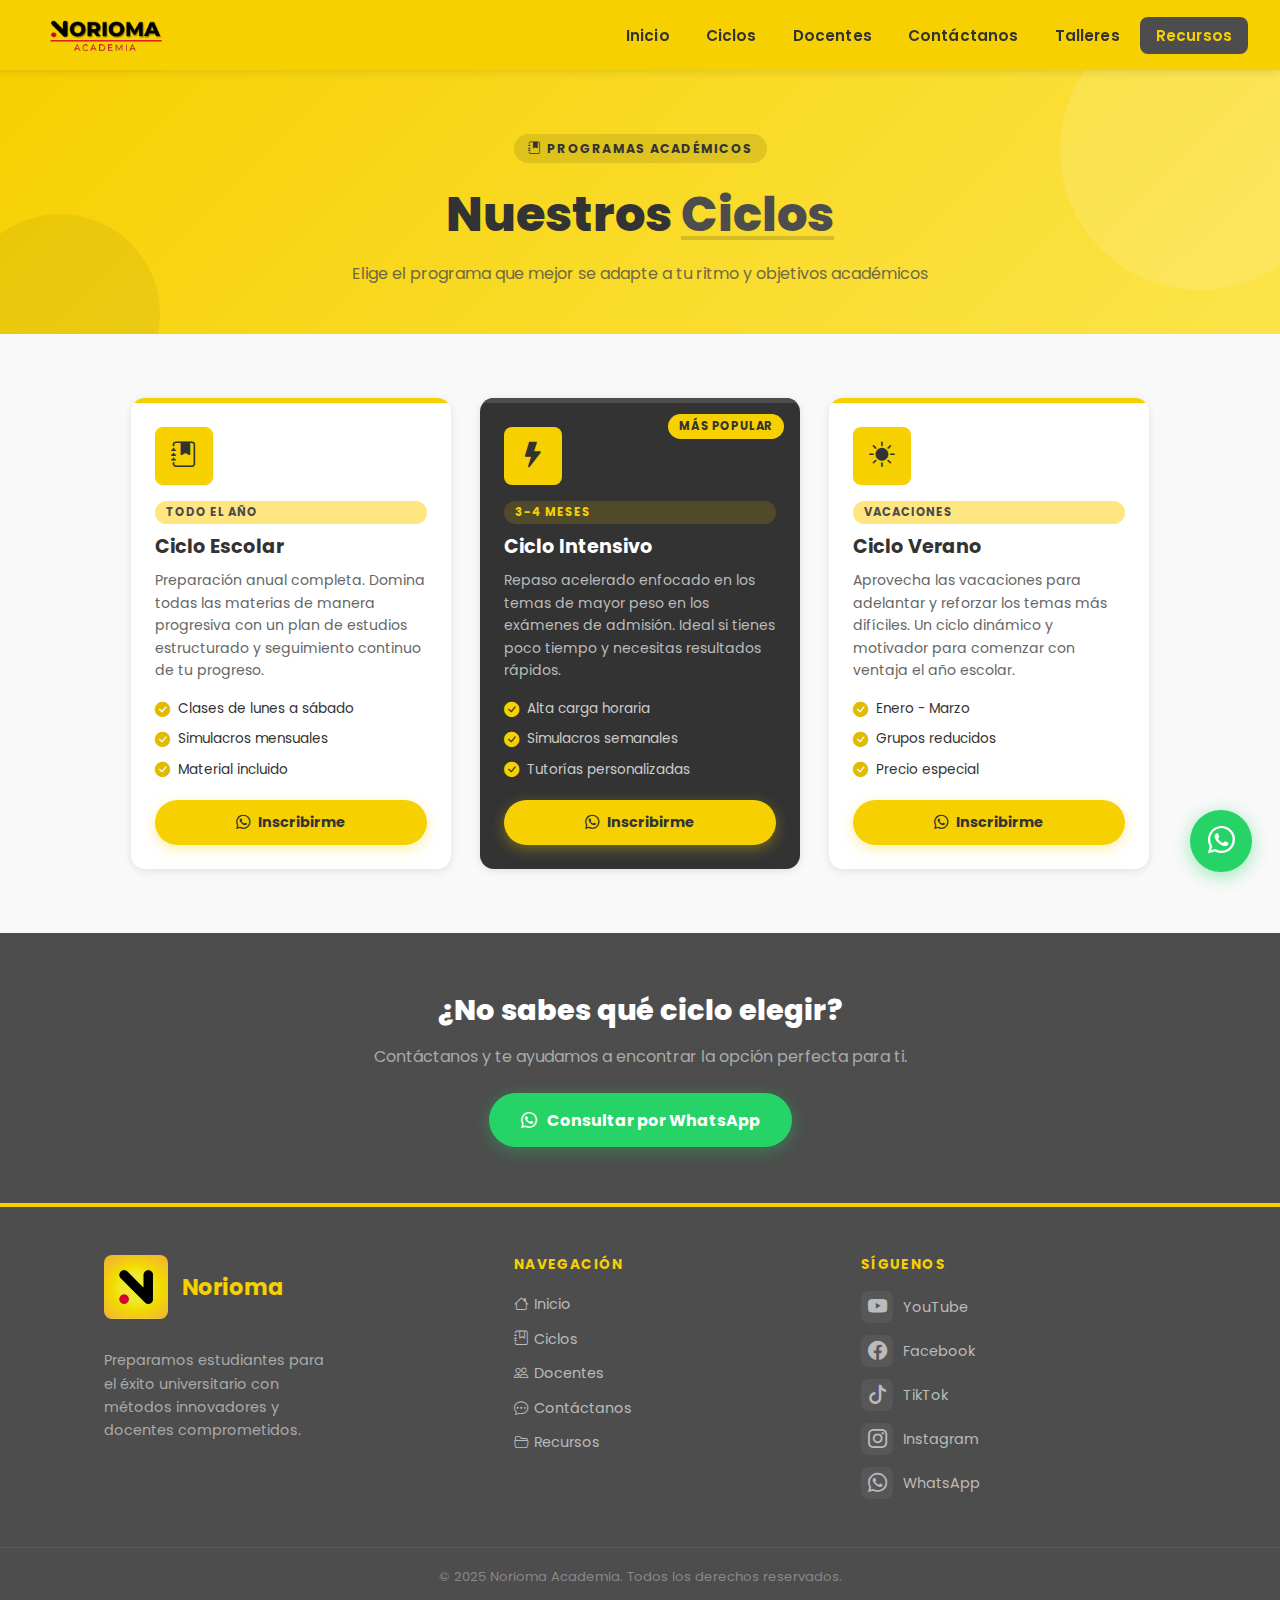
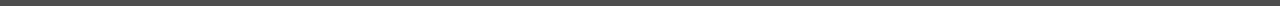
<file: pages/ciclos.html>
<!DOCTYPE html>
<html lang="es">

<head>
  <meta charset="UTF-8" />
  <meta name="viewport" content="width=device-width, initial-scale=1.0" />
  <meta name="description"
    content="Ciclos de preparación preuniversitaria en Academia Norioma. Ciclo Escolar, Intensivo y Verano con docentes expertos." />
  <title>Norioma | Ciclos de Preparación</title>
  <link rel="icon" href="../src/assets/icons/Norioma Logo.png" type="image/png" />
  <link rel="stylesheet" href="../css/templates/nav_footer.css" />
  <link rel="stylesheet" href="../css/pages/ciclos.css" />
  <link href="https://cdn.jsdelivr.net/npm/bootstrap-icons@1.11.3/font/bootstrap-icons.css" rel="stylesheet" />
</head>

<body>
  <div class="main-content">
    <!-- NAV -->
    <div class="contenedor-nav"></div>

    <!-- Banner de página -->
    <section class="page-banner">
      <div class="page-banner-content">
        <span class="banner-tag"><i class="bi bi-journal-bookmark-fill"></i> Programas académicos</span>
        <h1>Nuestros <span>Ciclos</span></h1>
        <p>Elige el programa que mejor se adapte a tu ritmo y objetivos académicos</p>
      </div>
    </section>

    <!-- CONTENIDO — Cards de ciclos -->
    <section id="cards-section">
      <div class="card-container">

        <!-- Card: Ciclo Escolar -->
        <div class="card" data-animate>
          <div class="card-accent"></div>
          <div class="card-icon-wrap">
            <i class="bi bi-journal-bookmark-fill"></i>
          </div>
          <div class="card-content">
            <span class="card-tag">Todo el año</span>
            <h3 class="card-title">Ciclo Escolar</h3>
            <p class="card-text">
              Preparación anual completa. Domina todas las materias de manera progresiva
              con un plan de estudios estructurado y seguimiento continuo de tu progreso.
            </p>
            <ul class="card-features">
              <li><i class="bi bi-check-circle-fill"></i> Clases de lunes a sábado</li>
              <li><i class="bi bi-check-circle-fill"></i> Simulacros mensuales</li>
              <li><i class="bi bi-check-circle-fill"></i> Material incluido</li>
            </ul>
            <button class="card-button" onclick="window.open('https://wa.link/kkpqo3','_blank')">
              <i class="bi bi-whatsapp"></i> Inscribirme
            </button>
          </div>
        </div>

        <!-- Card: Ciclo Intensivo -->
        <div class="card featured" data-animate>
          <div class="card-badge">Más popular</div>
          <div class="card-accent"></div>
          <div class="card-icon-wrap">
            <i class="bi bi-lightning-fill"></i>
          </div>
          <div class="card-content">
            <span class="card-tag">3-4 meses</span>
            <h3 class="card-title">Ciclo Intensivo</h3>
            <p class="card-text">
              Repaso acelerado enfocado en los temas de mayor peso en los exámenes de admisión.
              Ideal si tienes poco tiempo y necesitas resultados rápidos.
            </p>
            <ul class="card-features">
              <li><i class="bi bi-check-circle-fill"></i> Alta carga horaria</li>
              <li><i class="bi bi-check-circle-fill"></i> Simulacros semanales</li>
              <li><i class="bi bi-check-circle-fill"></i> Tutorías personalizadas</li>
            </ul>
            <button class="card-button" onclick="window.open('https://wa.link/kkpqo3','_blank')">
              <i class="bi bi-whatsapp"></i> Inscribirme
            </button>
          </div>
        </div>

        <!-- Card: Ciclo Verano -->
        <div class="card" data-animate>
          <div class="card-accent"></div>
          <div class="card-icon-wrap">
            <i class="bi bi-sun-fill"></i>
          </div>
          <div class="card-content">
            <span class="card-tag">Vacaciones</span>
            <h3 class="card-title">Ciclo Verano</h3>
            <p class="card-text">
              Aprovecha las vacaciones para adelantar y reforzar los temas más difíciles.
              Un ciclo dinámico y motivador para comenzar con ventaja el año escolar.
            </p>
            <ul class="card-features">
              <li><i class="bi bi-check-circle-fill"></i> Enero - Marzo</li>
              <li><i class="bi bi-check-circle-fill"></i> Grupos reducidos</li>
              <li><i class="bi bi-check-circle-fill"></i> Precio especial</li>
            </ul>
            <button class="card-button" onclick="window.open('https://wa.link/kkpqo3','_blank')">
              <i class="bi bi-whatsapp"></i> Inscribirme
            </button>
          </div>
        </div>

      </div>
    </section>

    <!-- CTA inferior -->
    <section class="page-cta">
      <div class="page-cta-content">
        <h2>¿No sabes qué ciclo elegir?</h2>
        <p>Contáctanos y te ayudamos a encontrar la opción perfecta para ti.</p>
        <a href="https://wa.link/kkpqo3" target="_blank" class="btn-cta">
          <i class="bi bi-whatsapp"></i> Consultar por WhatsApp
        </a>
      </div>
    </section>
  </div>

  <!-- FOOTER -->
  <div class="contenedor-footer"></div>

  <!-- Botón flotante WhatsApp -->
  <a href="https://wa.link/kkpqo3" target="_blank" class="whatsapp-float" aria-label="WhatsApp">
    <i class="bi bi-whatsapp"></i>
  </a>

  <script src="../js/modules/nav_footer.js"></script>
  <script>
    // Animación de entrada
    const observer = new IntersectionObserver((entries) => {
      entries.forEach(e => { if (e.isIntersecting) { e.target.classList.add('visible'); observer.unobserve(e.target); } });
    }, { threshold: 0.15 });
    document.querySelectorAll('[data-animate]').forEach(el => observer.observe(el));
  </script>
</body>

</html>
</file>
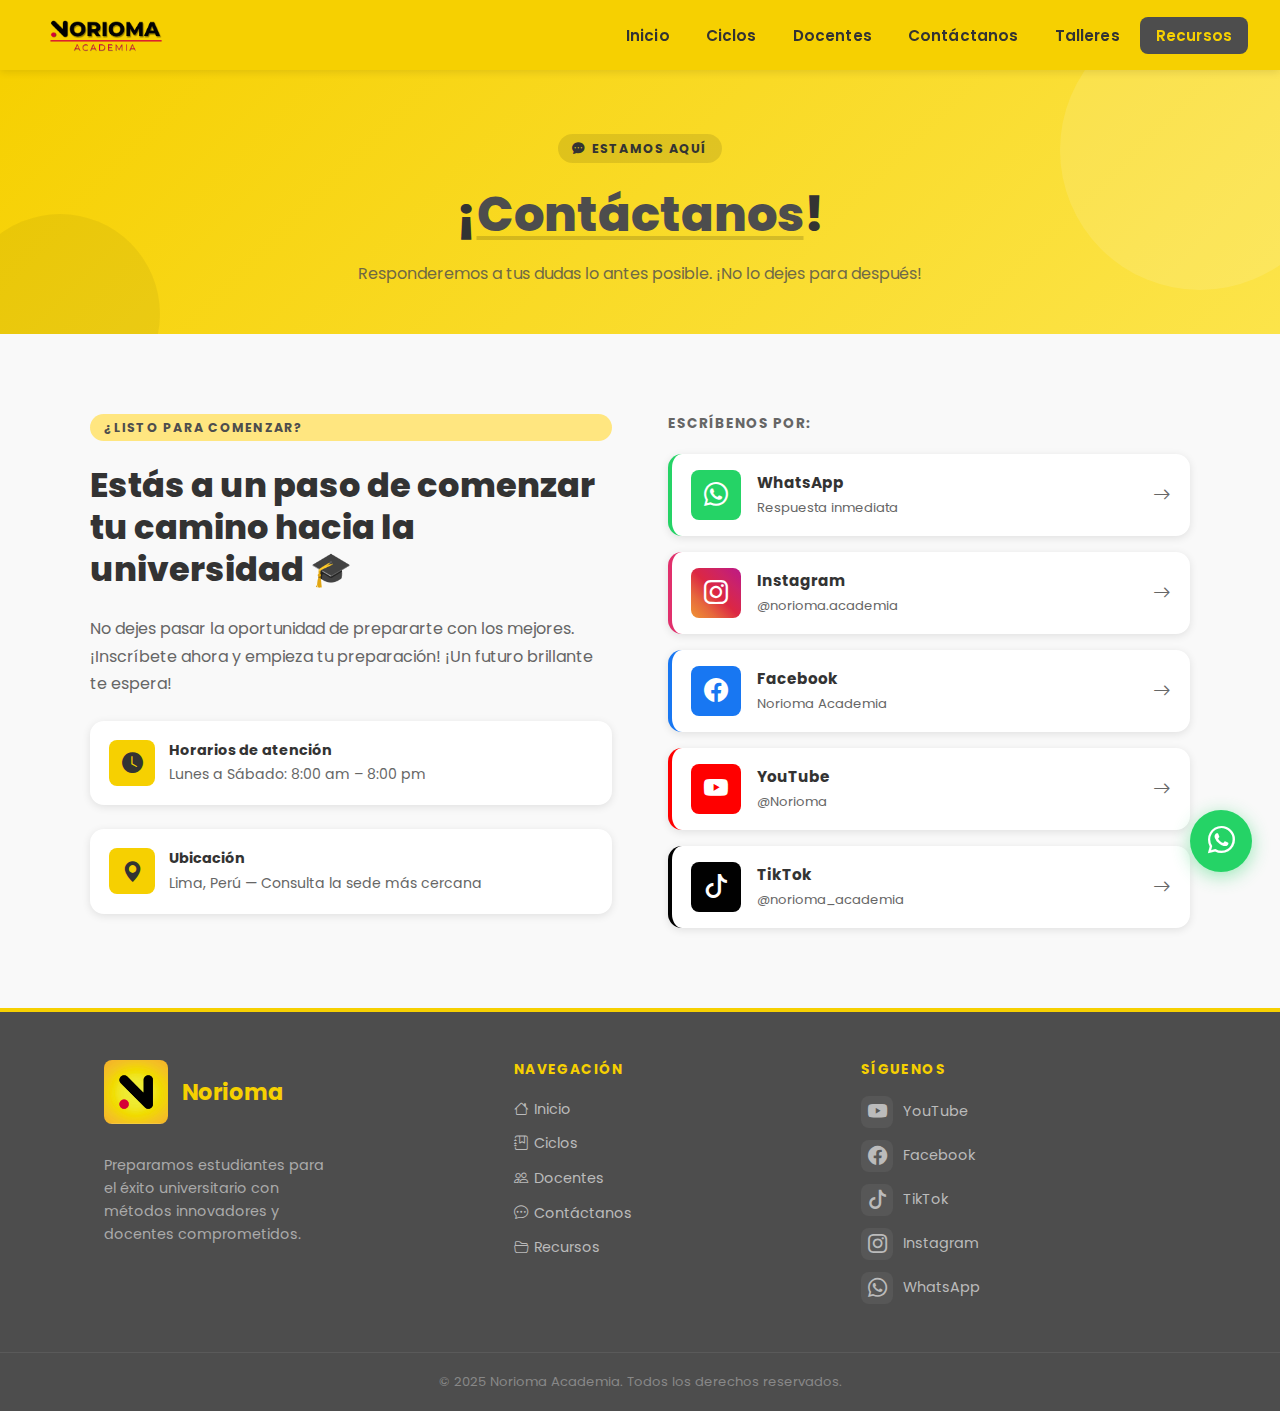
<file: pages/contactanos.html>
<!DOCTYPE html>
<html lang="es">

<head>
  <meta charset="UTF-8" />
  <meta name="viewport" content="width=device-width, initial-scale=1.0" />
  <meta name="description"
    content="Contáctate con Academia Norioma por WhatsApp, redes sociales o visítanos. Estamos aquí para ayudarte a ingresar a la universidad." />
  <title>Norioma | Contáctanos</title>
  <link rel="icon" href="../src/assets/icons/Norioma Logo.png" type="image/png" />
  <link rel="stylesheet" href="../css/templates/nav_footer.css" />
  <link rel="stylesheet" href="../css/pages/contactanos.css" />
  <link href="https://cdn.jsdelivr.net/npm/bootstrap-icons@1.11.3/font/bootstrap-icons.css" rel="stylesheet" />
</head>

<body>
  <!-- NAV -->
  <div class="contenedor-nav"></div>

  <!-- Banner de página -->
  <section class="page-banner">
    <div class="page-banner-content">
      <span class="banner-tag"><i class="bi bi-chat-dots-fill"></i> Estamos aquí</span>
      <h1>¡<span>Contáctanos</span>!</h1>
      <p>Responderemos a tus dudas lo antes posible. ¡No lo dejes para después!</p>
    </div>
  </section>

  <!-- SECCIÓN DE CONTACTO PRINCIPAL -->
  <section id="contact-us">
    <div class="contact-main-layout">

      <!-- Columna izquierda: mensaje -->
      <div class="contact-info" data-animate>
        <span class="section-tag">¿Listo para comenzar?</span>
        <h2>Estás a un paso de comenzar tu camino hacia la universidad 🎓</h2>
        <p>
          No dejes pasar la oportunidad de prepararte con los mejores.
          ¡Inscríbete ahora y empieza tu preparación! ¡Un futuro brillante te espera!
        </p>

        <div class="contact-detail">
          <div class="contact-detail-icon"><i class="bi bi-clock-fill"></i></div>
          <div>
            <strong>Horarios de atención</strong>
            <p>Lunes a Sábado: 8:00 am – 8:00 pm</p>
          </div>
        </div>
        <div class="contact-detail">
          <div class="contact-detail-icon"><i class="bi bi-geo-alt-fill"></i></div>
          <div>
            <strong>Ubicación</strong>
            <p>Lima, Perú — Consulta la sede más cercana</p>
          </div>
        </div>
      </div>

      <!-- Columna derecha: tarjetas de contacto -->
      <div class="contact-cards" data-animate>
        <p class="contact-cards-title">Escríbenos por:</p>

        <a href="https://wa.link/kkpqo3" target="_blank" class="contact-card whatsapp">
          <div class="contact-card-icon"><i class="bi bi-whatsapp"></i></div>
          <div class="contact-card-body">
            <strong>WhatsApp</strong>
            <span>Respuesta inmediata</span>
          </div>
          <i class="bi bi-arrow-right contact-card-arrow"></i>
        </a>

        <a href="https://www.instagram.com/norioma.academia/" target="_blank" class="contact-card instagram">
          <div class="contact-card-icon"><i class="bi bi-instagram"></i></div>
          <div class="contact-card-body">
            <strong>Instagram</strong>
            <span>@norioma.academia</span>
          </div>
          <i class="bi bi-arrow-right contact-card-arrow"></i>
        </a>

        <a href="https://www.facebook.com/profile.php?id=61570553254689" target="_blank" class="contact-card facebook">
          <div class="contact-card-icon"><i class="bi bi-facebook"></i></div>
          <div class="contact-card-body">
            <strong>Facebook</strong>
            <span>Norioma Academia</span>
          </div>
          <i class="bi bi-arrow-right contact-card-arrow"></i>
        </a>

        <a href="https://www.youtube.com/@Norioma" target="_blank" class="contact-card youtube">
          <div class="contact-card-icon"><i class="bi bi-youtube"></i></div>
          <div class="contact-card-body">
            <strong>YouTube</strong>
            <span>@Norioma</span>
          </div>
          <i class="bi bi-arrow-right contact-card-arrow"></i>
        </a>

        <a href="https://www.tiktok.com/@norioma_academia" target="_blank" class="contact-card tiktok">
          <div class="contact-card-icon"><i class="bi bi-tiktok"></i></div>
          <div class="contact-card-body">
            <strong>TikTok</strong>
            <span>@norioma_academia</span>
          </div>
          <i class="bi bi-arrow-right contact-card-arrow"></i>
        </a>
      </div>

    </div>
  </section>

  <!-- FOOTER -->
  <div class="contenedor-footer"></div>

  <!-- Botón flotante WhatsApp -->
  <a href="https://wa.link/kkpqo3" target="_blank" class="whatsapp-float" aria-label="WhatsApp">
    <i class="bi bi-whatsapp"></i>
  </a>

  <script src="../js/modules/nav_footer.js"></script>
  <script>
    const observer = new IntersectionObserver((entries) => {
      entries.forEach(e => { if (e.isIntersecting) { e.target.classList.add('visible'); observer.unobserve(e.target); } });
    }, { threshold: 0.15 });
    document.querySelectorAll('[data-animate]').forEach(el => observer.observe(el));
  </script>
</body>

</html>
</file>
<file: css/templates/nav_footer.css>
/* =====================================================================
   NORIOMA — CSS Global (nav + footer)
   Paleta: amarillo #f6d001 | gris oscuro #4d4d4d | blanco #fff
   ===================================================================== */

@import url('https://fonts.googleapis.com/css2?family=Poppins:wght@300;400;500;600;700;800&display=swap');

/* ── Variables de marca ─────────────────────────────────────────── */
:root {
  --color-primary: #f6d001;
  --color-primary-dark: #e0bb00;
  --color-primary-light: #ffe680;
  --color-dark: #4d4d4d;
  --color-dark-2: #333333;
  --color-light: #f9f9f9;
  --color-white: #ffffff;
  --color-text: #333333;
  --color-text-muted: #666666;

  --font-main: 'Poppins', sans-serif;

  --shadow-sm: 0 2px 8px rgba(0, 0, 0, 0.10);
  --shadow-md: 0 4px 20px rgba(0, 0, 0, 0.14);
  --shadow-lg: 0 8px 32px rgba(0, 0, 0, 0.18);

  --radius-sm: 8px;
  --radius-md: 14px;
  --radius-lg: 24px;

  --nav-height: 70px;
  --transition: 0.3s ease;
}

/* ── Reset básico ────────────────────────────────────────────────── */
*,
*::before,
*::after {
  box-sizing: border-box;
}

html,
body {
  margin: 0;
  padding: 0;
  font-family: var(--font-main);
  color: var(--color-text);
  background: var(--color-white);
}

body {
  display: flex;
  flex-direction: column;
  min-height: 100vh;
}

.main-content {
  flex-grow: 1;
}

/* ════════════════════════════════════════════════════════════════════
   NAV
   ════════════════════════════════════════════════════════════════════ */
.contenedor-nav {
  width: 100%;
  position: sticky;
  top: 0;
  z-index: 900;
}

nav {
  display: flex;
  align-items: center;
  justify-content: space-between;
  height: var(--nav-height);
  width: 100%;
  background: var(--color-primary);
  padding: 0 1.5rem;
  box-shadow: var(--shadow-sm);
  transition: background var(--transition), box-shadow var(--transition);
}

nav.scrolled {
  background: rgba(246, 208, 1, 0.96);
  box-shadow: var(--shadow-md);
  backdrop-filter: blur(8px);
}

/* ── Logo ── */
.logo-nav {
  display: flex;
  align-items: center;
  gap: 12px;
  margin-left: 10px;
}

.logo-nav img {
  width: auto;
  height: 54px;
  max-width: 220px;
  display: block;
  cursor: pointer;
  border-radius: var(--radius-sm);
  transition: transform var(--transition), opacity var(--transition);
}

.logo-nav img:hover {
  transform: scale(1.03);
  opacity: 0.9;
}

/* ── Lista de navegación ── */
nav ul {
  display: flex;
  list-style: none;
  gap: 0.25rem;
  margin: 0;
  padding: 0;
}

.lista-a {
  color: var(--color-dark-2);
  padding: 0.5rem 1rem;
  border-radius: var(--radius-sm);
  text-decoration: none;
  font-weight: 600;
  font-size: 0.95rem;
  letter-spacing: 0.01em;
  transition: background var(--transition), color var(--transition);
  white-space: nowrap;
}

.lista-a:hover {
  background: rgba(0, 0, 0, 0.10);
  color: var(--color-dark-2);
}

.lista-nav {
  margin-right: 0.5rem;
}

/* ── ítem resaltado (ej: Recursos) ── */
.resaltar-nav {
  background: var(--color-dark);
  color: var(--color-primary) !important;
}

.resaltar-nav:hover {
  background: #3a3a3a;
  color: var(--color-primary-light) !important;
}

/* ── Botón hamburguesa (móvil) ── */
.nav-toggle {
  display: none;
  font-size: 1.8rem;
  cursor: pointer;
  color: var(--color-dark-2);
  padding: 0.25rem 0.5rem;
  border-radius: var(--radius-sm);
  transition: background var(--transition);
  line-height: 1;
}

.nav-toggle:hover {
  background: rgba(0, 0, 0, 0.08);
}

#nav-toggle-close {
  display: none;
}

/* ════════════════════════════════════════════════════════════════════
   FOOTER
   ════════════════════════════════════════════════════════════════════ */
footer {
  background: var(--color-dark);
  color: #d9d9d9;
  font-family: var(--font-main);
  border-top: 4px solid var(--color-primary);
  padding: 0;
  width: 100%;
}

.footer-main {
  display: grid;
  grid-template-columns: 1.2fr 1fr 1fr;
  gap: 2rem;
  padding: 3rem 4rem;
  max-width: 1200px;
  margin: 0 auto;
}

/* ── Col 1: logo + frase ── */
.footer-col-brand {
  display: flex;
  flex-direction: column;
  gap: 1rem;
}

.footer-logo-wrap {
  display: flex;
  align-items: center;
  gap: 14px;
}

.footer-logo-wrap img {
  width: 64px;
  height: auto;
  border-radius: var(--radius-sm);
}

.footer-logo-wrap .footer-brand-name {
  font-size: 1.4rem;
  font-weight: 700;
  color: var(--color-primary);
  letter-spacing: -0.01em;
}

.footer-tagline {
  font-size: 0.9rem;
  color: #aaa;
  line-height: 1.6;
  max-width: 220px;
}

/* ── Col 2 & 3: links ── */
.footer-col h4 {
  color: var(--color-primary);
  font-size: 0.85rem;
  font-weight: 700;
  text-transform: uppercase;
  letter-spacing: 0.1em;
  margin: 0 0 1rem 0;
}

.footer-col ul {
  list-style: none;
  margin: 0;
  padding: 0;
  display: flex;
  flex-direction: column;
  gap: 0.6rem;
}

.footer-col ul li a {
  color: #bbb;
  text-decoration: none;
  font-size: 0.9rem;
  transition: color var(--transition);
  display: inline-flex;
  align-items: center;
  gap: 6px;
}

.footer-col ul li a:hover {
  color: var(--color-primary);
}

/* ── Redes sociales ── */
.footer-redes {
  display: flex;
  flex-direction: column;
  gap: 0.75rem;
}

.footer-redes a {
  display: inline-flex;
  align-items: center;
  gap: 10px;
  color: #bbb;
  text-decoration: none;
  font-size: 0.9rem;
  transition: color var(--transition);
}

.footer-redes a i {
  font-size: 1.2rem;
  width: 32px;
  height: 32px;
  background: rgba(255, 255, 255, 0.06);
  display: inline-flex;
  align-items: center;
  justify-content: center;
  border-radius: 8px;
  transition: background var(--transition), color var(--transition);
}

.footer-redes a:hover {
  color: var(--color-primary);
}

.footer-redes a:hover i {
  background: rgba(246, 208, 1, 0.15);
  color: var(--color-primary);
}

/* ── Pie de footer ── */
.footer-bottom {
  border-top: 1px solid rgba(255, 255, 255, 0.08);
  text-align: center;
  padding: 1.2rem 2rem;
  font-size: 0.82rem;
  color: #888;
}

/* ────────────────────────────────────────────────────────────────────
   RESPONSIVO (768px)
   ──────────────────────────────────────────────────────────────────── */
@media (max-width: 768px) {

  /* NAV */
  .nav-toggle {
    display: flex;
    align-items: center;
    justify-content: center;
    z-index: 1001;
  }

  .logo-nav img {
    height: 40px;
  }

  .lista-nav {
    position: fixed;
    top: 0;
    right: -100%;
    width: 72%;
    height: 100vh;
    background: var(--color-primary);
    display: flex;
    flex-direction: column;
    justify-content: flex-start;
    align-items: center;
    padding-top: 90px;
    margin: 0;
    gap: 0.5rem;
    transition: right 0.4s cubic-bezier(.4, 0, .2, 1);
    z-index: 1000;
    box-shadow: -4px 0 24px rgba(0, 0, 0, 0.15);
  }

  .lista-nav.active {
    right: 0;
  }

  .lista-nav li {
    width: 85%;
  }

  .lista-a {
    display: block;
    text-align: center;
    font-size: 1.1rem;
    padding: 0.75rem 1rem;
  }

  /* FOOTER */
  .footer-main {
    grid-template-columns: 1fr;
    padding: 2rem 1.5rem;
    gap: 2rem;
  }

  .footer-tagline {
    max-width: 100%;
  }

  .footer-redes {
    flex-direction: row;
    flex-wrap: wrap;
    gap: 0.5rem;
  }

  .footer-redes a span {
    display: none;
  }

  .footer-redes a i {
    font-size: 1.4rem;
    width: 42px;
    height: 42px;
  }
}

@media (max-width: 480px) {
  .lista-nav {
    width: 100%;
  }
}
</file>
<file: css/pages/ciclos.css>
/* =====================================================================
   NORIOMA — ciclos.css
   ===================================================================== */

/* ── Shared: Banner de página ─────────────────────────────────────── */
.page-banner {
  background: linear-gradient(135deg, var(--color-primary) 0%, #fce44a 100%);
  padding: 4rem 2rem 3rem;
  text-align: center;
  position: relative;
  overflow: hidden;
}

.page-banner::before {
  content: '';
  position: absolute;
  top: -60px;
  right: -60px;
  width: 280px;
  height: 280px;
  border-radius: 50%;
  background: rgba(255, 255, 255, 0.12);
}

.page-banner::after {
  content: '';
  position: absolute;
  bottom: -80px;
  left: -40px;
  width: 200px;
  height: 200px;
  border-radius: 50%;
  background: rgba(0, 0, 0, 0.05);
}

.page-banner-content {
  position: relative;
  z-index: 1;
  max-width: 700px;
  margin: 0 auto;
}

.banner-tag {
  display: inline-flex;
  align-items: center;
  gap: 6px;
  background: rgba(0, 0, 0, 0.1);
  color: var(--color-dark-2);
  font-size: 0.78rem;
  font-weight: 700;
  text-transform: uppercase;
  letter-spacing: 0.1em;
  padding: 0.35rem 0.9rem;
  border-radius: 50px;
  margin-bottom: 1rem;
}

.page-banner-content h1 {
  font-size: clamp(2rem, 5vw, 3rem);
  font-weight: 800;
  color: var(--color-dark-2);
  margin: 0 0 0.6rem 0;
}

.page-banner-content h1 span {
  color: var(--color-dark);
  text-decoration: underline;
  text-decoration-color: rgba(0, 0, 0, 0.15);
  text-underline-offset: 5px;
}

.page-banner-content p {
  font-size: 1rem;
  color: var(--color-dark);
  margin: 0;
  opacity: 0.8;
}

/* ── Cards section ─────────────────────────────────────────────────── */
#cards-section {
  padding: 4rem 2rem;
  display: flex;
  justify-content: center;
  background: var(--color-light);
}

.card-container {
  display: flex;
  flex-wrap: wrap;
  justify-content: center;
  gap: 1.8rem;
  max-width: 1100px;
  width: 100%;
}

/* ── Card ─────────────────────────────────────────────────────────── */
.card {
  background: var(--color-white);
  border-radius: var(--radius-md);
  box-shadow: var(--shadow-sm);
  width: 100%;
  max-width: 320px;
  overflow: hidden;
  transition: transform 0.3s ease, box-shadow 0.3s ease;
  position: relative;
  display: flex;
  flex-direction: column;
}

.card:hover {
  transform: translateY(-8px);
  box-shadow: var(--shadow-md);
}

.card-accent {
  height: 5px;
  background: var(--color-primary);
}

.card.featured .card-accent {
  background: var(--color-dark);
}

.card.featured {
  background: var(--color-dark-2);
  color: #eee;
}

.card.featured .card-tag {
  background: rgba(246, 208, 1, 0.15);
  color: var(--color-primary);
}

.card.featured .card-title {
  color: #fff;
}

.card.featured .card-text {
  color: #bbb;
}

.card.featured .card-features li {
  color: #ccc;
}

.card.featured .card-features i {
  color: var(--color-primary);
}

.card-badge {
  position: absolute;
  top: 16px;
  right: 16px;
  background: var(--color-primary);
  color: var(--color-dark-2);
  font-size: 0.72rem;
  font-weight: 700;
  padding: 0.25rem 0.7rem;
  border-radius: 50px;
  text-transform: uppercase;
  letter-spacing: 0.05em;
}

.card-icon-wrap {
  width: 58px;
  height: 58px;
  background: var(--color-primary);
  border-radius: var(--radius-sm);
  display: flex;
  align-items: center;
  justify-content: center;
  font-size: 1.6rem;
  color: var(--color-dark-2);
  margin: 1.5rem 1.5rem 0;
  transition: transform 0.3s ease;
}

.card:hover .card-icon-wrap {
  transform: rotate(-5deg) scale(1.1);
}

.card-content {
  padding: 1rem 1.5rem 1.5rem;
  flex: 1;
  display: flex;
  flex-direction: column;
}

.card-tag {
  display: inline-block;
  background: var(--color-primary-light);
  color: var(--color-dark);
  font-size: 0.72rem;
  font-weight: 700;
  text-transform: uppercase;
  letter-spacing: 0.08em;
  padding: 0.2rem 0.7rem;
  border-radius: 50px;
  margin-bottom: 0.5rem;
}

.card-title {
  font-size: 1.2rem;
  font-weight: 700;
  margin: 0 0 0.5rem 0;
}

.card-text {
  font-size: 0.88rem;
  color: var(--color-text-muted);
  line-height: 1.6;
  margin: 0 0 1rem 0;
  flex: 1;
}

.card-features {
  list-style: none;
  padding: 0;
  margin: 0 0 1.2rem 0;
  display: flex;
  flex-direction: column;
  gap: 0.45rem;
}

.card-features li {
  display: flex;
  align-items: center;
  gap: 8px;
  font-size: 0.85rem;
  color: var(--color-text);
}

.card-features i {
  color: var(--color-primary-dark);
  font-size: 0.95rem;
  flex-shrink: 0;
}

.card-button {
  display: inline-flex;
  align-items: center;
  justify-content: center;
  gap: 8px;
  padding: 0.75rem 1.2rem;
  background: var(--color-primary);
  color: var(--color-dark-2);
  border: none;
  border-radius: 50px;
  font-size: 0.9rem;
  font-weight: 700;
  font-family: var(--font-main);
  cursor: pointer;
  transition: background 0.25s ease, transform 0.25s ease, box-shadow 0.25s ease;
  box-shadow: 0 4px 14px rgba(246, 208, 1, 0.35);
  text-decoration: none;
}

.card.featured .card-button {
  background: var(--color-primary);
}

.card-button:hover {
  background: var(--color-primary-dark);
  transform: scale(1.03);
  box-shadow: 0 6px 20px rgba(246, 208, 1, 0.45);
}

/* ── CTA inferior ───────────────────────────────────────────────── */
.page-cta {
  background: var(--color-dark);
  padding: 3.5rem 2rem;
  text-align: center;
}

.page-cta-content {
  max-width: 600px;
  margin: 0 auto;
}

.page-cta h2 {
  font-size: 1.8rem;
  font-weight: 800;
  color: #fff;
  margin: 0 0 0.75rem 0;
}

.page-cta p {
  font-size: 1rem;
  color: #aaa;
  margin: 0 0 1.5rem 0;
}

.btn-cta {
  display: inline-flex;
  align-items: center;
  gap: 10px;
  padding: 0.9rem 2rem;
  background: #25d366;
  color: #fff;
  border-radius: 50px;
  font-weight: 700;
  font-size: 1rem;
  font-family: var(--font-main);
  text-decoration: none;
  box-shadow: 0 4px 18px rgba(37, 211, 102, 0.35);
  transition: transform 0.25s ease, box-shadow 0.25s ease;
}

.btn-cta:hover {
  transform: scale(1.05);
  box-shadow: 0 8px 24px rgba(37, 211, 102, 0.5);
}

/* ── Botón flotante WhatsApp ──────────────────────────────────────── */
.whatsapp-float {
  position: fixed;
  bottom: 28px;
  right: 28px;
  background: #25d366;
  color: #fff;
  border-radius: 50%;
  width: 62px;
  height: 62px;
  display: flex;
  align-items: center;
  justify-content: center;
  font-size: 1.7rem;
  text-decoration: none;
  box-shadow: 0 4px 18px rgba(37, 211, 102, 0.45);
  z-index: 999;
  transition: transform 0.25s ease, box-shadow 0.25s ease;
}

.whatsapp-float:hover {
  transform: scale(1.12) rotate(-8deg);
  box-shadow: 0 8px 28px rgba(37, 211, 102, 0.55);
}

/* ── Animación de entrada ───────────────────────────────────────── */
[data-animate] {
  opacity: 0;
  transform: translateY(28px);
  transition: opacity 0.65s ease, transform 0.65s ease;
}

[data-animate].visible {
  opacity: 1;
  transform: translateY(0);
}

/* ── Responsivo ────────────────────────────────────────────────── */
@media (max-width: 768px) {
  .page-banner {
    padding: 3rem 1.5rem 2.5rem;
  }

  #cards-section {
    padding: 2.5rem 1rem;
  }

  .card {
    max-width: 100%;
  }

  .card-container {
    gap: 1.2rem;
  }
}
</file>
<file: css/pages/contactanos.css>
/* =====================================================================
   NORIOMA — contactanos.css
   ===================================================================== */

/* ── Banner ────────────────────────────────────────────────────────── */
.page-banner {
  background: linear-gradient(135deg, var(--color-primary) 0%, #fce44a 100%);
  padding: 4rem 2rem 3rem;
  text-align: center;
  position: relative;
  overflow: hidden;
}

.page-banner::before {
  content: '';
  position: absolute;
  top: -60px;
  right: -60px;
  width: 280px;
  height: 280px;
  border-radius: 50%;
  background: rgba(255, 255, 255, 0.12);
}

.page-banner::after {
  content: '';
  position: absolute;
  bottom: -80px;
  left: -40px;
  width: 200px;
  height: 200px;
  border-radius: 50%;
  background: rgba(0, 0, 0, 0.05);
}

.page-banner-content {
  position: relative;
  z-index: 1;
  max-width: 700px;
  margin: 0 auto;
}

.banner-tag {
  display: inline-flex;
  align-items: center;
  gap: 6px;
  background: rgba(0, 0, 0, 0.1);
  color: var(--color-dark-2);
  font-size: 0.78rem;
  font-weight: 700;
  text-transform: uppercase;
  letter-spacing: 0.1em;
  padding: 0.35rem 0.9rem;
  border-radius: 50px;
  margin-bottom: 1rem;
}

.page-banner-content h1 {
  font-size: clamp(2rem, 5vw, 3rem);
  font-weight: 800;
  color: var(--color-dark-2);
  margin: 0 0 0.6rem 0;
}

.page-banner-content h1 span {
  color: var(--color-dark);
  text-decoration: underline;
  text-decoration-color: rgba(0, 0, 0, 0.15);
  text-underline-offset: 5px;
}

.page-banner-content p {
  font-size: 1rem;
  color: var(--color-dark);
  margin: 0;
  opacity: 0.8;
}

/* ── Sección principal ──────────────────────────────────────────── */
#contact-us {
  padding: 5rem 4%;
  background: var(--color-light);
  min-height: 60vh;
}

.contact-main-layout {
  display: grid;
  grid-template-columns: 1fr 1fr;
  gap: 3.5rem;
  max-width: 1100px;
  margin: 0 auto;
  align-items: start;
}

/* ── Columna izquierda ──────────────────────────────────────────── */
.contact-info {
  display: flex;
  flex-direction: column;
  gap: 1.5rem;
}

.section-tag {
  display: inline-block;
  background: var(--color-primary-light);
  color: var(--color-dark);
  font-size: 0.78rem;
  font-weight: 700;
  text-transform: uppercase;
  letter-spacing: 0.1em;
  padding: 0.3rem 0.9rem;
  border-radius: 50px;
}

.contact-info h2 {
  font-size: clamp(1.6rem, 3vw, 2.1rem);
  font-weight: 800;
  color: var(--color-dark-2);
  margin: 0;
  line-height: 1.25;
}

.contact-info>p {
  font-size: 1rem;
  color: var(--color-text-muted);
  line-height: 1.7;
  margin: 0;
}

.contact-detail {
  display: flex;
  align-items: flex-start;
  gap: 14px;
  background: var(--color-white);
  padding: 1.2rem;
  border-radius: var(--radius-md);
  box-shadow: var(--shadow-sm);
}

.contact-detail-icon {
  width: 46px;
  height: 46px;
  background: var(--color-primary);
  border-radius: var(--radius-sm);
  display: flex;
  align-items: center;
  justify-content: center;
  font-size: 1.3rem;
  color: var(--color-dark-2);
  flex-shrink: 0;
}

.contact-detail strong {
  display: block;
  font-size: 0.9rem;
  font-weight: 700;
  color: var(--color-dark-2);
  margin-bottom: 0.2rem;
}

.contact-detail p {
  margin: 0;
  font-size: 0.88rem;
  color: var(--color-text-muted);
}

/* ── Columna derecha — tarjetas de contacto ─────────────────────── */
.contact-cards {
  display: flex;
  flex-direction: column;
  gap: 1rem;
}

.contact-cards-title {
  font-size: 0.85rem;
  font-weight: 700;
  text-transform: uppercase;
  letter-spacing: 0.08em;
  color: var(--color-text-muted);
  margin: 0 0 0.25rem 0;
}

.contact-card {
  display: flex;
  align-items: center;
  gap: 1rem;
  padding: 1rem 1.2rem;
  border-radius: var(--radius-md);
  background: var(--color-white);
  box-shadow: var(--shadow-sm);
  text-decoration: none;
  transition: transform 0.25s ease, box-shadow 0.25s ease;
  border-left: 4px solid transparent;
}

.contact-card:hover {
  transform: translateX(6px);
  box-shadow: var(--shadow-md);
}

.contact-card-icon {
  width: 50px;
  height: 50px;
  border-radius: var(--radius-sm);
  display: flex;
  align-items: center;
  justify-content: center;
  font-size: 1.5rem;
  color: #fff;
  flex-shrink: 0;
}

.contact-card-body {
  flex: 1;
}

.contact-card-body strong {
  display: block;
  font-size: 0.95rem;
  font-weight: 700;
  color: var(--color-dark-2);
}

.contact-card-body span {
  font-size: 0.82rem;
  color: var(--color-text-muted);
}

.contact-card-arrow {
  color: var(--color-text-muted);
  font-size: 1.1rem;
  transition: transform 0.2s ease;
}

.contact-card:hover .contact-card-arrow {
  transform: translateX(4px);
}

/* Colores de cada red */
.contact-card.whatsapp {
  border-left-color: #25d366;
}

.contact-card.whatsapp .contact-card-icon {
  background: #25d366;
}

.contact-card.instagram {
  border-left-color: #e1306c;
}

.contact-card.instagram .contact-card-icon {
  background: linear-gradient(45deg, #f09433, #e6683c, #dc2743, #cc2366, #bc1888);
}

.contact-card.facebook {
  border-left-color: #1877f2;
}

.contact-card.facebook .contact-card-icon {
  background: #1877f2;
}

.contact-card.youtube {
  border-left-color: #ff0000;
}

.contact-card.youtube .contact-card-icon {
  background: #ff0000;
}

.contact-card.tiktok {
  border-left-color: #010101;
}

.contact-card.tiktok .contact-card-icon {
  background: #010101;
}

/* ── Animación de entrada ───────────────────────────────────────── */
[data-animate] {
  opacity: 0;
  transform: translateY(28px);
  transition: opacity 0.65s ease, transform 0.65s ease;
}

[data-animate].visible {
  opacity: 1;
  transform: translateY(0);
}

/* ── Botón flotante WhatsApp ────────────────────────────────────── */
.whatsapp-float {
  position: fixed;
  bottom: 28px;
  right: 28px;
  background: #25d366;
  color: #fff;
  border-radius: 50%;
  width: 62px;
  height: 62px;
  display: flex;
  align-items: center;
  justify-content: center;
  font-size: 1.7rem;
  text-decoration: none;
  box-shadow: 0 4px 18px rgba(37, 211, 102, 0.45);
  z-index: 999;
  transition: transform 0.25s ease, box-shadow 0.25s ease;
}

.whatsapp-float:hover {
  transform: scale(1.12) rotate(-8deg);
}

/* ── Responsivo ─────────────────────────────────────────────────── */
@media (max-width: 900px) {
  .contact-main-layout {
    grid-template-columns: 1fr;
    gap: 2rem;
  }
}

@media (max-width: 600px) {
  #contact-us {
    padding: 3rem 1.2rem;
  }

  .page-banner {
    padding: 3rem 1.2rem 2.5rem;
  }
}
</file>
